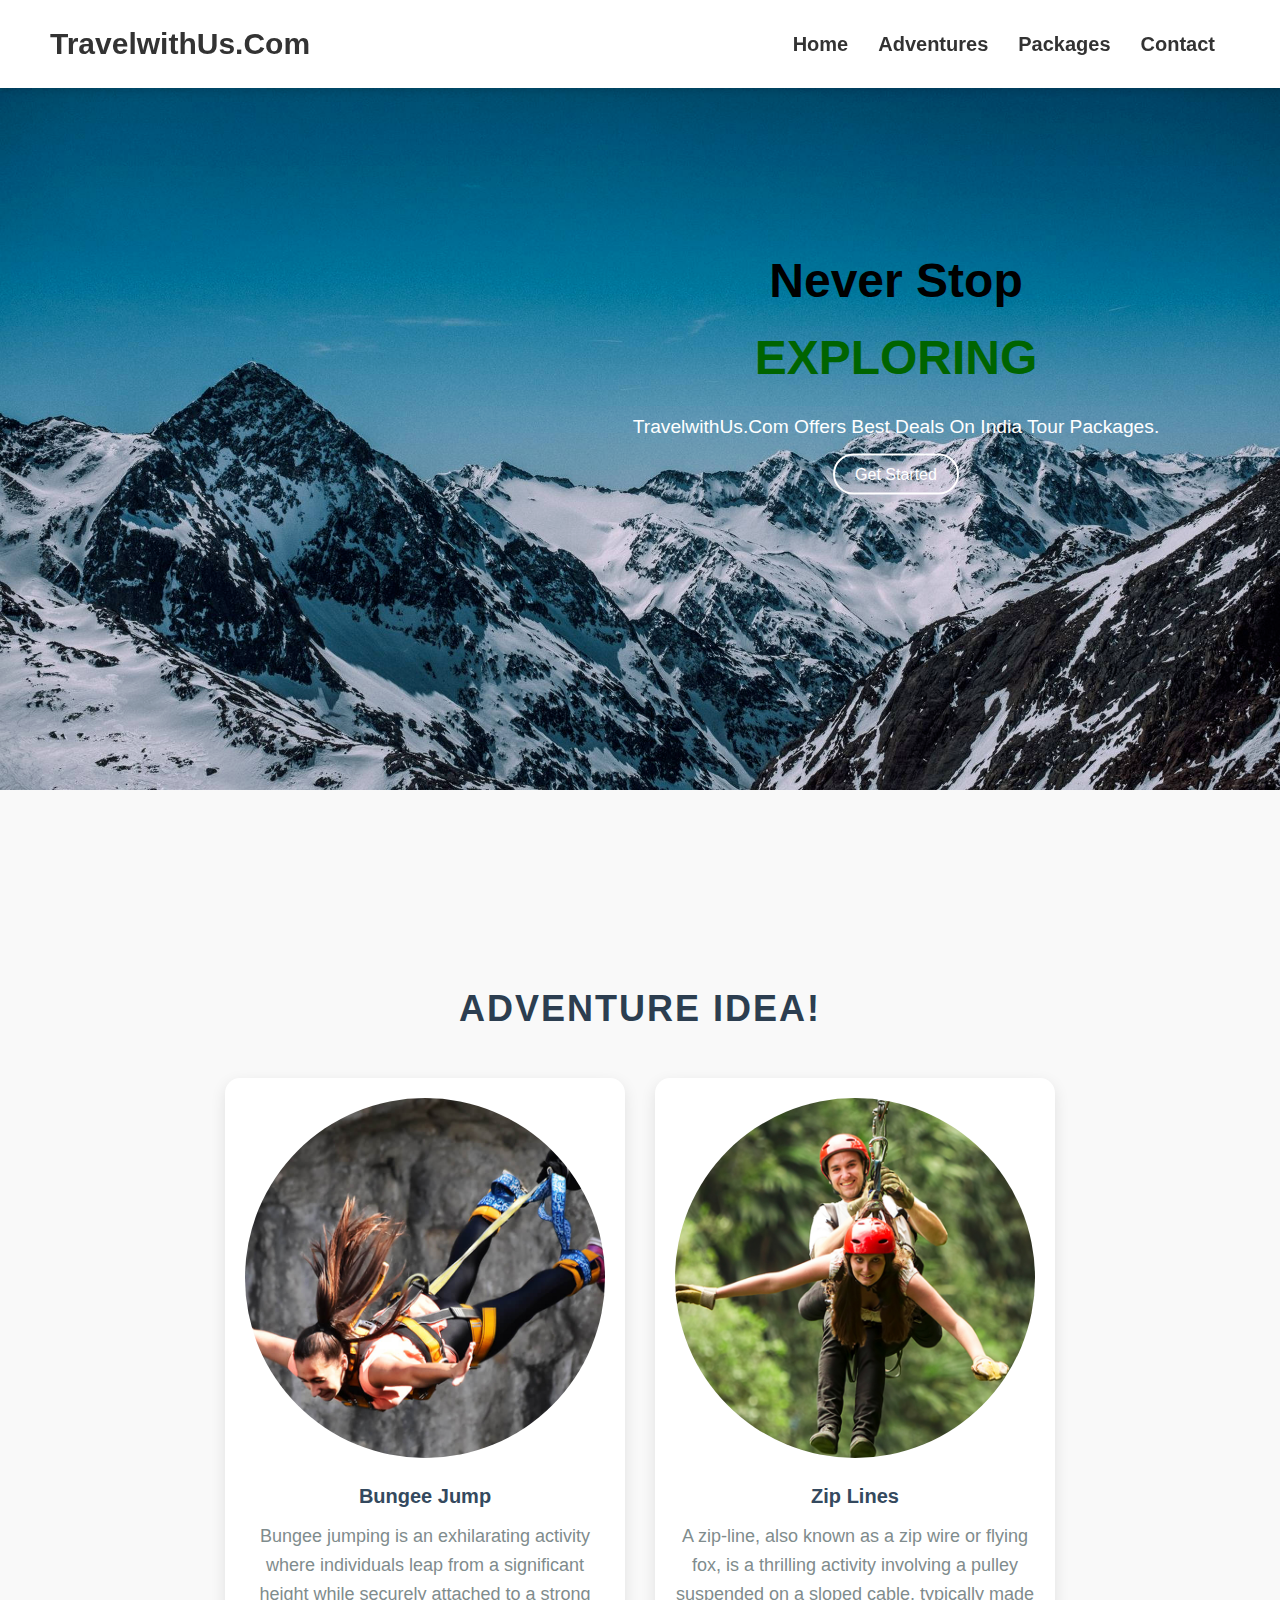
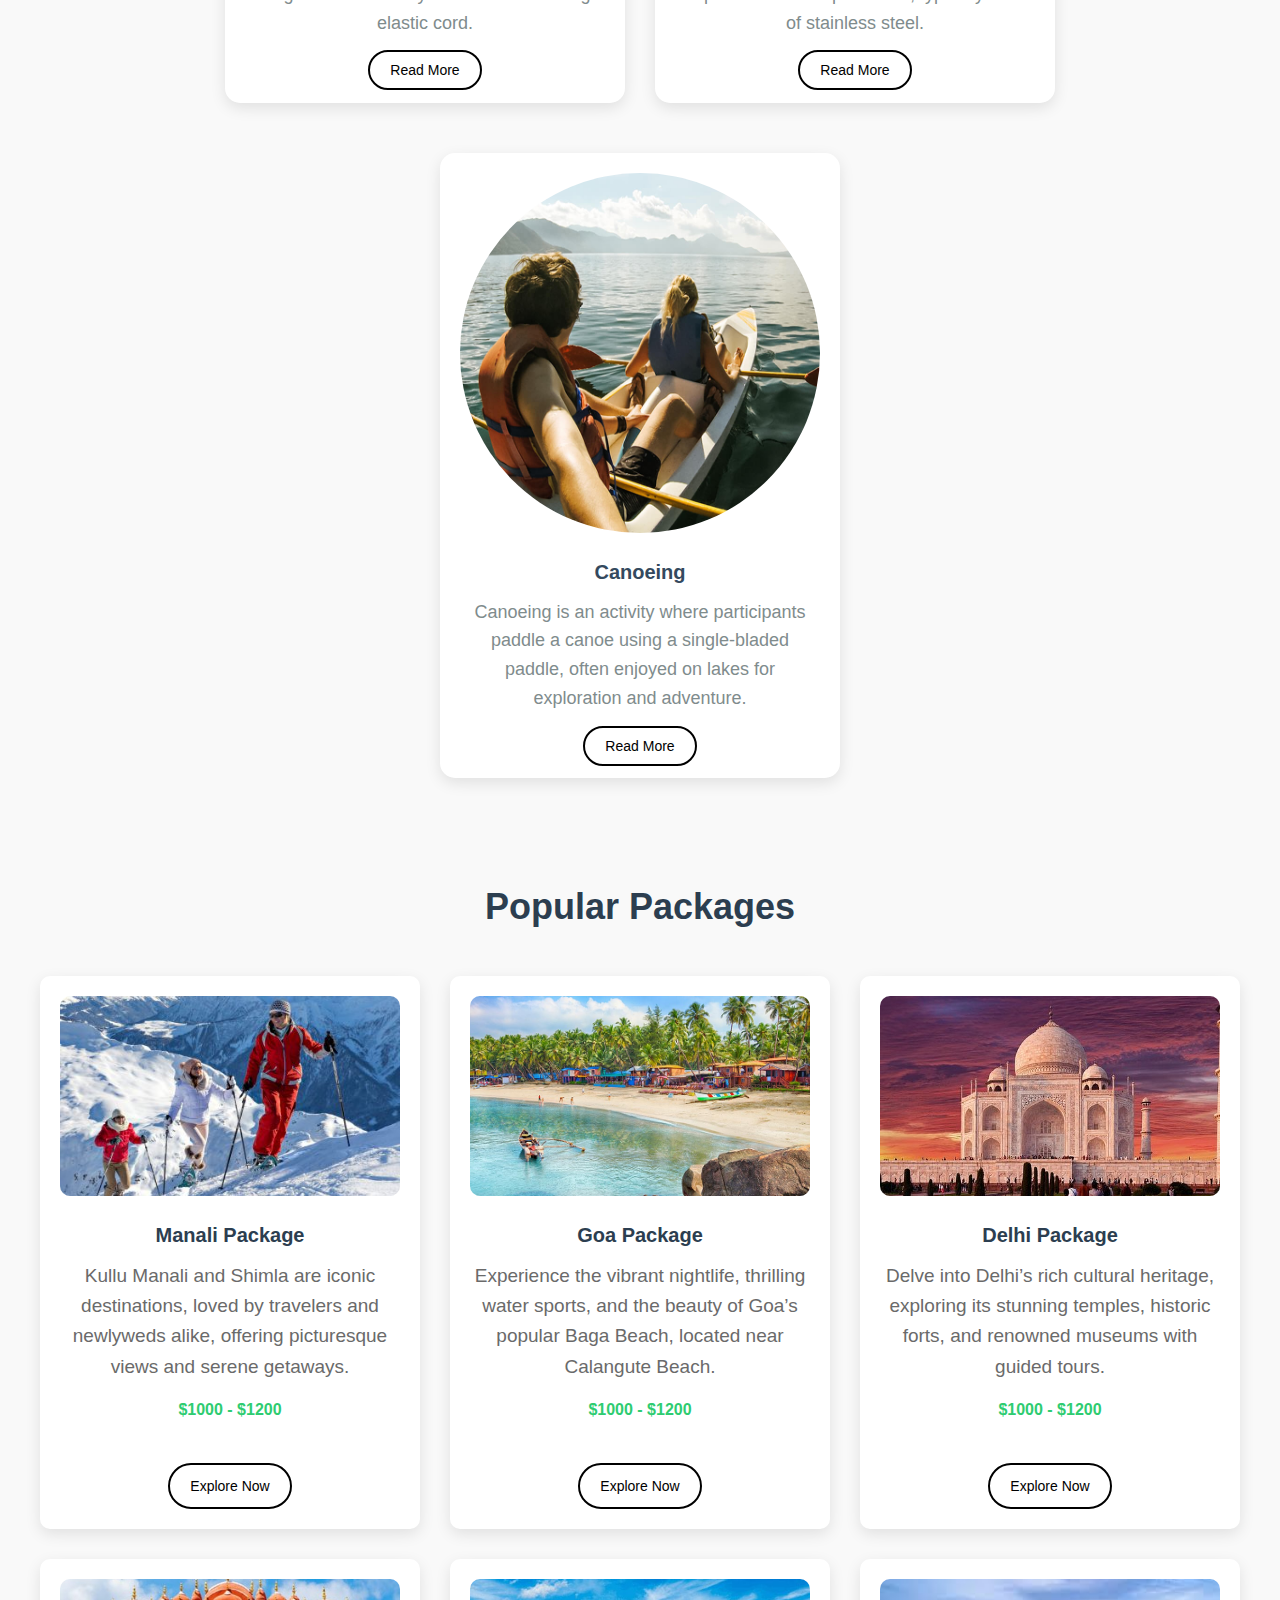
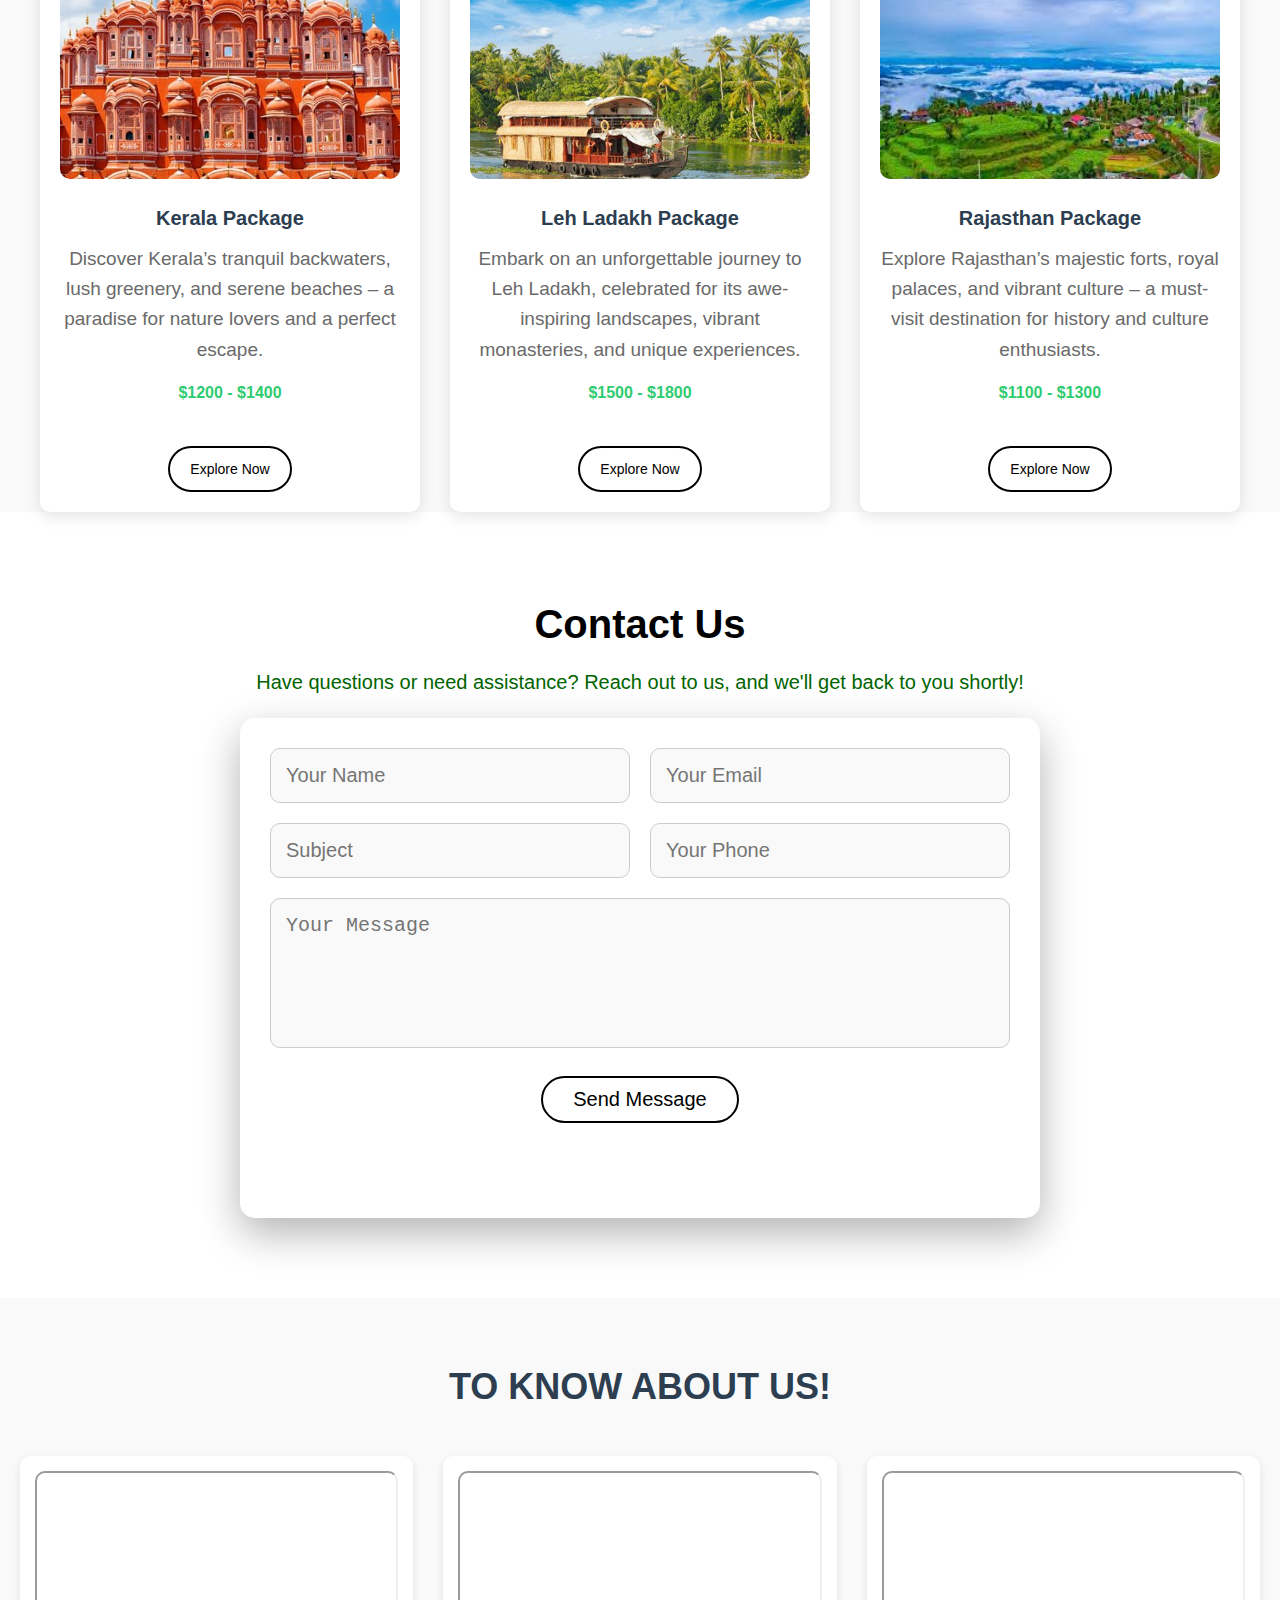
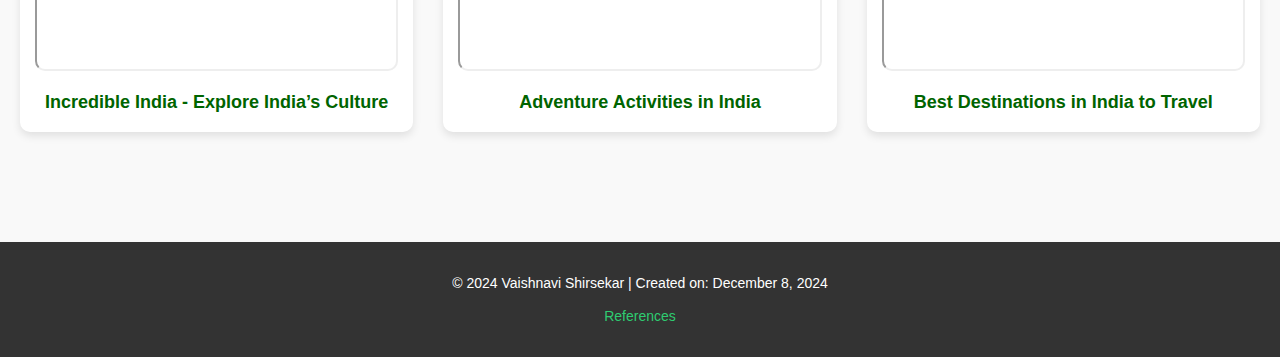
<file: index.html>
<!DOCTYPE html>
<html lang="en">
<head>
    <meta charset="UTF-8">
    <meta name="viewport" content="width=device-width, initial-scale=1.0">
    <title>Travel.Com</title>
    <link rel="stylesheet" href="assets/css/style.css">
</head>
<body>
    <!-- Navbar -->
    <header class="navbar">
        <div class="logo">TravelwithUs.Com</div>
        <div class="menu-toggle" id="mobile-menu">
            <span></span>
            <span></span>
            <span></span>
        </div>
        <nav class="nav-links-container">
            <ul class="nav-links">
                <li><a href="#home">Home</a></li>
                <li><a href="#adventure">Adventures</a></li>
                <li><a href="#packages">Packages</a></li>
                <li><a href="#contact">Contact</a></li>
            </ul>
        </nav>
    </header>

    <!-- Main Content -->
    <main>
        <!-- Home Section -->
        <section id="home" class="hero">
            <div class="hero-image">
                <img src="assets/images/home1.jpg" alt="Travel">
            </div>
            <div class="hero-content">
                <h1>Never Stop <span class="highlight">EXPLORING</span></h1>
                <p>TravelwithUs.Com Offers Best Deals On India Tour Packages.</p>
                <a href="#packages" class="btn">Get Started</a>
            </div>
        </section>

        <!-- Adventure Section -->
        <section id="adventure" class="adventure-section">
            <h2>Adventure Idea!</h2>
            <div class="adventure-card">
                <div class="adventure-item">
                    <img src="assets/images/category-1.jpg" alt="Bungee Jump">
                    <h3>Bungee Jump</h3>
                    <p>Bungee jumping is an exhilarating activity where individuals leap from a significant height while securely attached to a strong elastic cord.</p>
                    <a href="https://en.wikipedia.org/wiki/Bungee_jumping" class="btn">Read More</a>
                </div>
                <div class="adventure-item">
                    <img src="assets/images/category-2.jpg" alt="Zip Lines">
                    <h3>Zip Lines</h3>
                    <p>A zip-line, also known as a zip wire or flying fox, is a thrilling activity involving a pulley suspended on a sloped cable, typically made of stainless steel.</p>
                    <a href="https://en.wikipedia.org/wiki/Zip_line" class="btn">Read More</a>
                </div>
                <div class="adventure-item">
                    <img src="assets/images/category-4.jpg" alt="Canoeing">
                    <h3>Canoeing</h3>
                    <p>Canoeing is an activity where participants paddle a canoe using a single-bladed paddle, often enjoyed on lakes for exploration and adventure.</p>
                    <a href="https://en.wikipedia.org/wiki/Canoeing" class="btn">Read More</a>
                </div>
            </div>
        </section>

        <!-- Packages Section -->
        <section id="packages" class="packages-section">
            <h2>Popular Packages</h2>
            <div class="packages-container">
                <!-- Package 1 -->
                <div class="package-card">
                    <img src="assets/images/img-1.jpg" alt="Manali Package">
                    <h3>Manali Package</h3>
                    <p>Kullu Manali and Shimla are iconic destinations, loved by travelers and newlyweds alike, offering picturesque views and serene getaways.</p>
                    <p class="price">$1000 - $1200</p>
                    <a href="https://www.tripadvisor.com/Tourism-g297618-Manali_Kullu_District_Himachal_Pradesh-Vacations.html" class="btn">Explore Now</a>
                </div>
                <!-- Package 2 -->
                <div class="package-card">
                    <img src="assets/images/img-2.jpg" alt="Goa Package">
                    <h3>Goa Package</h3>
                    <p>Experience the vibrant nightlife, thrilling water sports, and the beauty of Goa’s popular Baga Beach, located near Calangute Beach.</p>
                    <p class="price">$1000 - $1200</p>
                    <a href="https://www.lonelyplanet.com/india/goa" class="btn">Explore Now</a>
                </div>
                <!-- Package 3 -->
                <div class="package-card">
                    <img src="assets/images/img-3.jpg" alt="Delhi Package">
                    <h3>Delhi Package</h3>
                    <p>Delve into Delhi’s rich cultural heritage, exploring its stunning temples, historic forts, and renowned museums with guided tours.</p>
                    <p class="price">$1000 - $1200</p>
                    <a href="https://www.delhitourism.com/" class="btn">Explore Now</a>
                </div>
                <!-- Package 4 -->
                <div class="package-card">
                    <img src="assets/images/img-4.jpg" alt="Kerala Package">
                    <h3>Kerala Package</h3>
                    <p>Discover Kerala’s tranquil backwaters, lush greenery, and serene beaches – a paradise for nature lovers and a perfect escape.</p>
                    <p class="price">$1200 - $1400</p>
                    <a href="https://www.keralatourism.org/" class="btn">Explore Now</a>
                </div>
                <!-- Package 5 -->
                <div class="package-card">
                    <img src="assets/images/img-5.jpg" alt="Leh Ladakh Package">
                    <h3>Leh Ladakh Package</h3>
                    <p>Embark on an unforgettable journey to Leh Ladakh, celebrated for its awe-inspiring landscapes, vibrant monasteries, and unique experiences.</p>
                    <p class="price">$1500 - $1800</p>
                    <a href="https://www.ladakh-tourism.net/" class="btn">Explore Now</a>
                </div>
                <!-- Package 6 -->
                <div class="package-card">
                    <img src="assets/images/img-6.jpg" alt="Rajasthan Package">
                    <h3>Rajasthan Package</h3>
                    <p>Explore Rajasthan’s majestic forts, royal palaces, and vibrant culture – a must-visit destination for history and culture enthusiasts.</p>
                    <p class="price">$1100 - $1300</p>
                    <a href="https://www.rajasthandirect.com/" class="btn">Explore Now</a>
                </div>
            </div>
        </section>

        <!-- Contact Section -->
        <section id="contact" class="contact-section">
            <h2>Contact Us</h2>
            <p>Have questions or need assistance? Reach out to us, and we'll get back to you shortly!</p>
            <form class="contact-form" action="#" method="POST">
                <div class="form-row">
                    <div class="form-group">
                        <input type="text" id="name" name="name" placeholder="Your Name" required>
                    </div>
                    <div class="form-group">
                        <input type="email" id="email" name="email" placeholder="Your Email" required>
                    </div>
                </div>
                <div class="form-row">
                    <div class="form-group">
                        <input type="text" id="subject" name="subject" placeholder="Subject" required>
                    </div>
                    <div class="form-group">
                        <input type="tel" id="phone" name="phone" placeholder="Your Phone">
                    </div>
                </div>
                <div class="form-group">
                    <textarea id="message" name="message" rows="5" placeholder="Your Message" required></textarea>
                </div>
                <button type="submit" class="btn">Send Message</button>
            </form>
        </section>

        <!-- About Us Section -->
        <section id="about-us" class="about-us-section">
            <h2>To Know About Us!</h2>
            <div class="videos-container">
                <div class="video-box">
                    <iframe src="https://www.youtube.com/embed/q43hYTqNFXc" title="Incredible India" allowfullscreen></iframe>
                    <p>Incredible India - Explore India’s Culture</p>
                </div>
                <div class="video-box">
                    <iframe src="https://www.youtube.com/embed/XpohLTwrGz0" title="Adventure Activities" allowfullscreen></iframe>
                    <p>Adventure Activities in India</p>
                </div>
                <div class="video-box">
                    <iframe src="https://www.youtube.com/embed/3-oYON9V8tA" title="Best Destinations" allowfullscreen></iframe>
                    <p>Best Destinations in India to Travel</p>
                </div>
            </div>
        </section>
    </main>

    <!-- Footer -->
    <footer class="footer">
        <div class="footer-content">
            <p>&copy; 2024 Vaishnavi Shirsekar | Created on: December 8, 2024</p>
            <p><a href="reference.html">References</a></p>
        </div>
    </footer>

    <script src="assets/js/script.js"></script>
    <script src="assets/js/nav.js"></script>
</body>
</html>
</file>
<file: assets/css/style.css>
/* General Reset */
* {
    margin: 0;
    padding: 0;
    box-sizing: border-box;
}

/* Smooth Scrolling */
html {
    scroll-behavior: smooth;
}

/* Body Styling */
body {
    font-family: sans-serif;
    line-height: 1.6;
    background-color: #f9f9f9;
    color: #333;
}

/* Navbar Styling */
.navbar {
    display: flex;
    justify-content: space-between;
    align-items: center;
    padding: 20px 50px;
    background-color: #fff;
    position: fixed;
    width: 100%;
    box-shadow: 0 4px 6px rgba(0, 0, 0, 0.1);
    z-index: 1000;
}

.logo {
    font-size: 30px;
    font-weight: bold;
    color: #333;
}

.nav-links {
    display: flex;
    list-style: none;
}

.nav-links li {
    margin: 0 15px;
}

.nav-links a {
    text-decoration: none;
    color: #333;
    font-size: 20px;
    font-weight: bold;
    transition: color 0.3s ease;
}

.nav-links a:hover {
    color: #006400;
}
.nav-links a.active {
    color: #006400; /* Highlight active link */
    border-bottom: 2px solid #006400; /* Add an underline to indicate active state */
    padding-bottom: 2px; /* Align underline with text */
}

/* Mobile Menu Toggle Styling */
.menu-toggle {
    display: none; /* Hidden by default */
    flex-direction: column;
    cursor: pointer;
    gap: 5px;
    margin-left: auto; /* Push it to the right */
    margin-right: 20px; /* Add space from the edge */
    margin-bottom: 10px;
    margin-top: -30px;
}

.menu-toggle span {
    width: 25px;
    height: 3px;
    background-color: #333;
    border-radius: 5px;
    transition: all 0.3s ease-in-out;
}

/* Hamburger Icon Animation */
.menu-toggle.active span:nth-child(1) {
    transform: rotate(45deg) translate(5px, 5px);
}

.menu-toggle.active span:nth-child(2) {
    opacity: 0;
}

.menu-toggle.active span:nth-child(3) {
    transform: rotate(-45deg) translate(5px, -5px);
}

/* Responsive Styling for Mobile Menu */
@media (max-width: 768px) {
    .menu-toggle {
        display: flex; /* Show menu toggle for mobile view */
    }

    .nav-links-container {
        display: none; /* Hide the navigation links by default */
        flex-direction: column;
        gap: 20px;
        position: absolute;
        top: 70px;
        right: 10px;
        background-color: #fff;
        padding: 20px;
        box-shadow: 0 5px 15px rgba(0, 0, 0, 0.2);
        border-radius: 10px;
        z-index: 999;
    }

    .nav-links-container.active {
        display: flex; /* Show navigation links when active */
    }

    .nav-links li {
        margin: 10px 0;
    }
}

/* Hero Section */
.hero {
    position: relative;
    width: 100%;
    height: 100vh;
    overflow: hidden;
}

.hero-image img {
    width: 100%;
    height: 100%;
    object-fit: cover;
    margin-top: 70px;
}

.hero-content {
    position: absolute;
    top: 35%;
    left: 70%;
    transform: translate(-50%, -50%);
    background-color: rgba(0, 0, 0, 0);
    color: rgb(0, 0, 0);
    text-align: center;
    padding: 20px 30px;
    border-radius: 10px;
    width: 80%;
    max-width: 600px;
    margin-top: 50px;

}

.hero-content h1 {
    font-size: 3rem;
    margin-bottom: 15px;
}

.hero-content .highlight {
    color: #006400;
    font-weight: bold;
}

.hero-content p {
    font-size: 1.2rem;
    margin-bottom: 20px;
    color: #ffffff;
}

.hero-content .btn {
    text-decoration: none;
    background-color: transparent;
    border: 2px solid white;
    padding: 10px 20px;
    color: white;
    border-radius: 25px;
    font-size: 1rem;
    transition: all 0.3s ease-in-out;
}

.hero-content .btn:hover {
    background-color: #006400;
    transform: scale(1.1);
}

/* Responsive Design Enhancements for Home Section */
@media (max-width: 768px) {
    .hero {
        height: auto;
    }

    .hero-content {
        width: 90%;
        left: 50%;
        top: 60%;
        transform: translate(-50%, -50%);
        padding: 15px 20px;
    }

    .hero-content h1 {
        font-size: 2rem;
    }

    .hero-content p {
        font-size: 1rem;
    }

    .hero-content .btn {
        padding: 10px 15px;
        font-size: 14px;
    }
}

/* Mobile-Specific Styles for Home Section */
@media (max-width: 480px) {
    .hero {
        height: auto;
        position: relative;
        overflow: hidden;
    }

    .hero-image img {
        width: 100%;
        height: 600px;
    }

    .hero-content {
        position: absolute;
        top: 30%;
        left: 50%;
        transform: translate(-50%, -50%);
        width: 90%;
        background-color: rgba(0, 0, 0, 0);
        color: white;
        padding: 20px;
        text-align: center;
        border-radius: 10px;
    }

    .hero-content h1 {
        font-size: 1.8rem;
        margin-bottom: 10px;

    }

    .hero-content p {
        font-size: 1rem;
        margin-bottom: 15px;
    }

    .hero-content .btn {
        padding: 8px 12px;
        font-size: 14px;
        border-radius: 20px;
    }
}


/* Adventure Section */
.adventure-section {
    padding: 80px 20px;
    background-color: #f9f9f9;
    text-align: center;
}

.adventure-section h2 {
    font-size: 36px;
    color: #2c3e50;
    margin-bottom: 40px;
    text-transform: uppercase;
    font-weight: bold;
    letter-spacing: 2px;
}

.adventure-card {
    display: flex;
    justify-content: center;
    gap: 30px;
    flex-wrap: wrap;
}

.adventure-item {
    background-color: white;
    border-radius: 15px;
    box-shadow: 0 5px 15px rgba(0, 0, 0, 0.1);
    text-align: center;
    padding: 20px;
    flex: 1 1 calc(40% - 40px); /* Increased width by changing from 35% to 40% */
    max-width: 400px; /* Adjusted max width slightly */
    margin-bottom: 20px;
}


.adventure-item img {
    width: 100%;
    height: auto;
    border-radius: 50%;
    margin-bottom: 15px;
    transition: transform 0.3s ease-in-out;
}

.adventure-item h3 {
    font-size: 20px;
    color: #34495e;
    margin-bottom: 10px;
}

.adventure-item p {
    font-size: 18px;
    color: #7f8c8d;
    margin-bottom: 20px;
}

.adventure-item:hover {
    background-color: #006400;
    transform: scale(1.05);
}

.adventure-item:hover img {
    transform: scale(1.1);
}

.adventure-item:hover h3,
.adventure-item:hover p {
    color: white;
}

.adventure-item .btn {
    text-decoration: none;
    background-color: transparent;
    border: 2px solid #000;
    padding: 10px 20px;
    color: black;
    border-radius: 25px;
    font-size: 14px;
    transition: all 0.3s ease-in-out;
}

.adventure-item .btn:hover {
    background-color: white;
    color: #006400;
    transform: scale(1.1);
}

/* Packages Section */
.packages-container {
    display: flex;
    flex-wrap: wrap; /* Ensures the cards wrap to the next row if needed */
    gap: 30px; /* Adds spacing between cards */
    justify-content: space-between; /* Spreads the cards evenly across the row */
    margin: 0 auto; /* Centers the container on the page */
    max-width: 1200px; /* Optional: Restricts the maximum width of the container */
}

.package-card {
    background-color: white;
    border-radius: 10px;
    box-shadow: 0 5px 15px rgba(0, 0, 0, 0.1);
    flex: 1 1 calc(33% - 20px); /* Ensures 3 cards per row with spacing */
    max-width: 650px; /* Restricts the maximum width of each card */
    text-align: center;
    overflow: hidden;
    padding: 20px;
    transition: all 0.3s ease-in-out; /* Smooth hover transition */
    position: relative;
}

.package-card img {
    width: 100%; /* Ensures images stretch to fit the card width */
    height: 200px; /* Sets a uniform height for all images */
    object-fit: cover; /* Maintains image aspect ratio without distortion */
    border-radius: 10px; /* Matches card border radius */
    margin-bottom: 15px;
}
.packages-section h2 {
    font-size: 36px; /* Font size for the heading */
    color: #2c3e50; /* Dark gray color */
    margin-bottom: 40px; /* Space below the heading */
    text-align: center; /* Centers the text horizontally */
    display: flex; /* Use flexbox for centering */
    justify-content: center; /* Centers horizontally */
    align-items: center; /* Centers vertically */
}

.package-card h3 {
    font-size: 20px;
    color: #2c3e50;
    margin-bottom: 10px;
}

.package-card p {
    font-size: 19px;
    color: #6a6a6a;
    margin-bottom: 15px;
}

.package-card .price {
    font-size: 16px;
    color: #2ecc71;
    font-weight: bold;
    margin-bottom: 20px;
}

.package-card .btn {
    text-decoration: none;
    background-color: transparent;
    border: 2px solid #000;
    padding: 10px 20px;
    color: black;
    border-radius: 25px;
    font-size: 14px;
    transition: all 0.3s ease-in-out; /* Smooth hover effect */
    display: inline-block;
}

.package-card:hover {
    background-color: #006400; /* Dark green background on hover */
    color: white; /* Turns text white on hover */
    transition: background-color 0.3s ease-in-out, transform 0.3s ease-in-out;
    transform: scale(1.02); /* Slight zoom effect on hover */
}

.package-card:hover h3,
.package-card:hover p,
.package-card:hover .price {
    color: white; /* Text changes to white on hover */
}

.package-card:hover .btn {
    border-color: black; /* Button border turns white */
    background-color: white; 
    color: #006400; /* Button text turns white */
    transform: scale(1.05); /* Slight zoom effect for the button */
}

/* Responsive Design Adjustments */
@media (max-width: 1024px) {
    .package-card {
        flex: 1 1 calc(45% - 20px); /* 2 cards per row on smaller screens */
    }

    .package-card img {
        height: 180px; /* Adjust image height for smaller screens */
    }
    
}

@media (max-width: 768px) {
    .package-card {
        flex: 1 1 calc(100% - 20px); /* 1 card per row on mobile */
    }

    .package-card img {
        height: 150px; /* Adjust image height for mobile */
    }
}


/* Contact Section */
.contact-section {
    padding: 80px 20px;
    text-align: center;
    background-color: #fff;
}

.contact-section h2 {
    font-size: 40px;
    color: #000000;
    margin-bottom: 10px;
}

.contact-section p {
    font-size: 20px;
    color:#006400
}

.contact-form {
    width: 100%;
    max-width: 800px;
    height: 500px;
    margin: 0 auto;
    background: white;
    padding: 30px;
    border-radius: 15px;
    box-shadow: 0 15px 40px rgba(0, 0, 0, 0.3); /* Deeper shadow */
    margin-top: 20px;
}


.form-row {
    display: flex;
    gap: 20px;
    margin-bottom: 20px;
}

.form-group {
    flex: 1;
}

.form-group input,
.form-group textarea {
    width: 100%;
    padding: 15px;
    border: 1px solid #ccc;
    border-radius: 10px;
    font-size: 20px;
    color: #333;
    background-color: #f9f9f9;
    transition: border-color 0.3s ease-in-out, box-shadow 0.3s ease-in-out;
}

.form-group input:focus,
.form-group textarea:focus {
    border-color: #2ecc71;
    outline: none;
    box-shadow: 0 0 8px rgba(46, 204, 113, 0.5);
}

textarea {
    resize: none;
    height: 150px; /* Set a height for the textarea */
}

/* General Button Styling */
button, .btn {
    text-decoration: none;
    background-color: transparent;
    border: 2px solid #000;
    padding: 10px 30px;
    color: black;
    border-radius: 25px; /* Adds a curve to all buttons */
    font-size: 20px;
    transition: all 0.3s ease-in-out;
    margin-top: 20px;
}

button:hover, .btn:hover {
    background-color: #006400; /* Green hover effect */
    color: white;
    transform: scale(1.1); /* Slight zoom effect on hover */
}

/* Footer Styling */
.footer {
    background-color: #333; /* Dark background for contrast */
    color: #fff; /* White text color */
    text-align: center; /* Center-align content */
    padding: 20px; /* Add spacing around the content */
    margin-top: 50px; /* Add spacing from the main content */
    font-size: 14px; /* Adjust font size for readability */
}

.footer-content p {
    margin: 10px 0; /* Add spacing between paragraphs */
}

.footer-content a {
    color: #2ecc71; /* Green color for links */
    text-decoration: none; /* Remove underline */
    margin: 0 5px; /* Add spacing between links */
}

.footer-content a:hover {
    text-decoration: underline; /* Add underline on hover */
}

/* Responsive Footer for Mobile View */
@media (max-width: 768px) {
    .footer {
        font-size: 12px; /* Reduce font size for smaller screens */
        padding: 15px; /* Adjust padding */
    }
}


/* Responsive Design for Contact Section */
@media (max-width: 768px) {
    .form-row {
        flex-direction: column;
    }

    .form-group input,
    .form-group textarea {
        font-size: 14px;
    }

    button.btn {
        font-size: 14px;
    }
}

@media (max-width: 480px) {
    .contact-section h2 {
        font-size: 24px;
    }

    .form-group input,
    .form-group textarea {
        font-size: 12px;
        padding: 10px;
    }

    button.btn {
        padding: 12px;
        font-size: 12px;
    }
}

/* About Us Section */
.about-us-section {
    padding: 60px 20px;
    text-align: center;
    background-color: #f9f9f9;
}

.about-us-section h2 {
    font-size: 36px;
    color: #2c3e50;
    margin-bottom: 40px;
    font-weight: bold;
    text-transform: uppercase;
}


.videos-container {
    display: flex;
    flex-wrap: wrap;
    justify-content: center;
    gap: 30px;
}

.video-box {
    flex: 1 1 calc(33% - 20px); /* Three videos in a row */
    max-width: 400px; /* Limit video box width */
    text-align: center;
    background: #fff;
    padding: 15px;
    border-radius: 10px;
    box-shadow: 0 4px 8px rgba(0, 0, 0, 0.1);
}

.video-box iframe {
    width: 100%;
    height: 200px;
    border-radius: 10px;
    margin-bottom: 10px;
}

.video-box p {
    font-size: 18px;
    font-weight: bold;
    color: #006400;
    margin: 0;
}

/* Responsive Design */
@media (max-width: 768px) {
    .video-box {
        flex: 1 1 100%; /* Stack videos on smaller screens */
    }

    .video-box iframe {
        height: 180px; /* Adjust video height for smaller screens */
    }
}


/* Responsive Design Enhancements */
@media (max-width: 1024px) {
    .hero-content h1 {
        font-size: 36px;
    }

    .adventure-item,
    .package-card {
        flex: 1 1 calc(45% - 20px);
    }

    .package-card img {
        height: 180px;
    }
}

@media (max-width: 768px) {
    .adventure-card,
    .packages-container {
        flex-direction: column;
    }

    .adventure-item,
    .package-card {
        flex: 1 1 100%;
        max-width: 100%;
    }

    .hero-content h1 {
        font-size: 28px;
    }
}

@media (max-width: 480px) {
    .navbar {
        flex-direction: column;
        padding: 10px;
    }

    .logo {
        font-size: 30px;
        margin-left: -80px;
    }

    .nav-links {
        flex-direction: column;
        gap: 8px;
    }

    .hero-content h1 {
        font-size: 22px;
    }

    .adventure-section h2,
    .packages-section h2 {
        font-size: 24px;
    }

    .package-card img {
        height: 150px;
    }

    .form-group input,
    .form-group textarea {
        padding: 10px;
        font-size: 12px;
    }

    button.btn {
        padding: 10px;
        font-size: 12px;
    }
}
</file>
